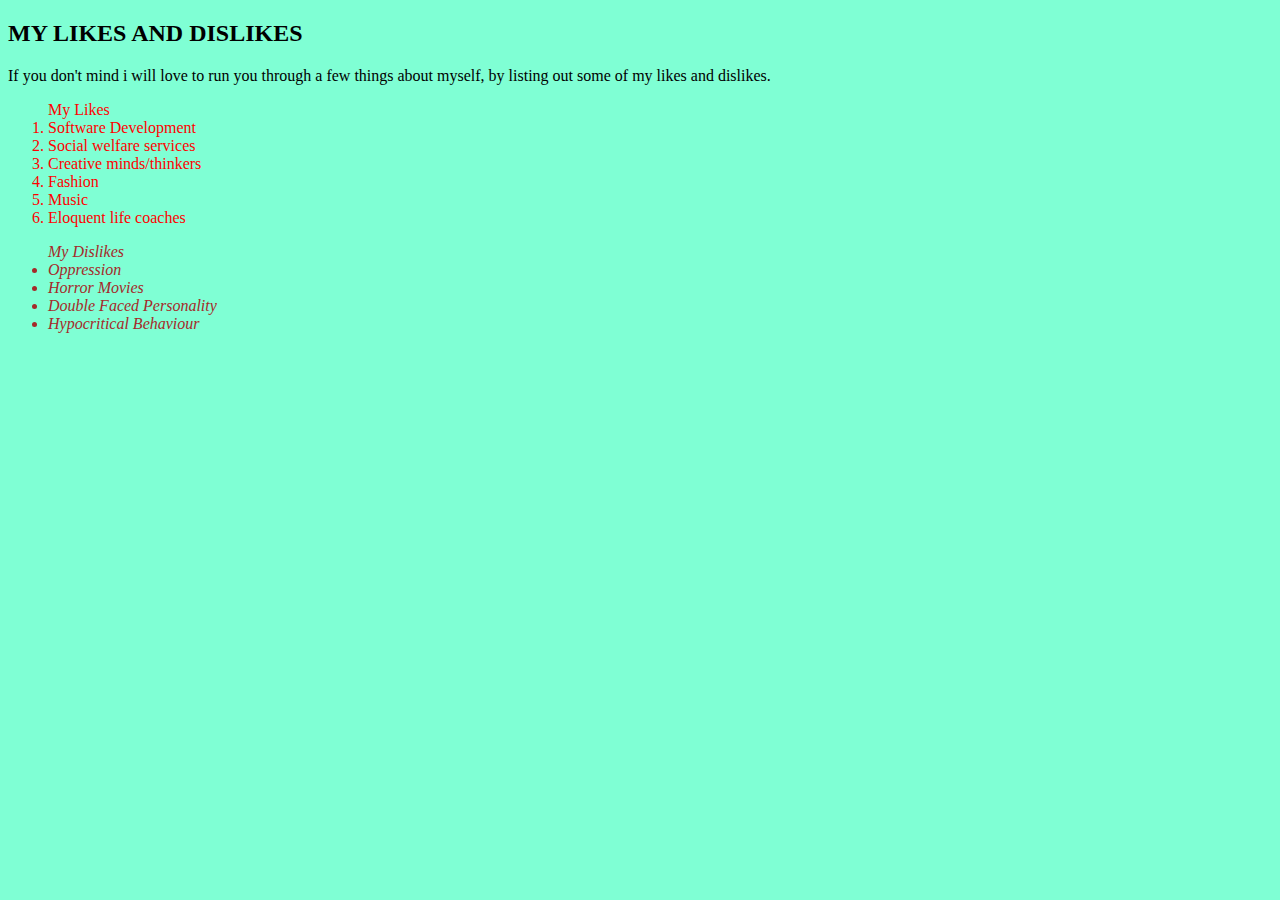
<file: inhspc.html>
<!DOCTYPE html>
<html lang="en">
<head>
    <meta charset="UTF-8">
    <meta http-equiv="X-UA-Compatible" content="IE=edge">
    <meta name="viewport" content="width=device-width, initial-scale=1.0">
    <title>Document</title>
    <link rel="stylesheet" href="./css/styles.css">
</head>
<body>
    <div class="Container">

        <h2><bold>MY LIKES AND DISLIKES</bold></h2>
        <p>If you don't mind i will love to run you through a few things about myself,
            by listing out some of my likes and dislikes.
        </p>
    
        <!-- This div will demonstrate inheritance 
        the class Container div is the parent while the other divs are the children -->
    
    
    
    <!-- The first div will demonstrate specificity since the id is more specified-->
    
    <div class="likes">
        <ol id="items">
        <header>My Likes</header>
            <li>Software Development</li>
            <li>Social welfare services</li>
            <li>Creative minds/thinkers</li>
            <li>Fashion</li>
            <li>Music</li>
            <li>Eloquent life coaches</li>
        </ol>
        </div>
        
        <div class="dislikes">
        <ul class="thick-dots">
            <header>My Dislikes</header>
            <li>Oppression</li>
            <li>Horror Movies</li>
            <li>Double Faced Personality</li>
            <li>Hypocritical Behaviour</li>
        </ul>
        </div>
    
        </div>    
</body>
</html>
</file>
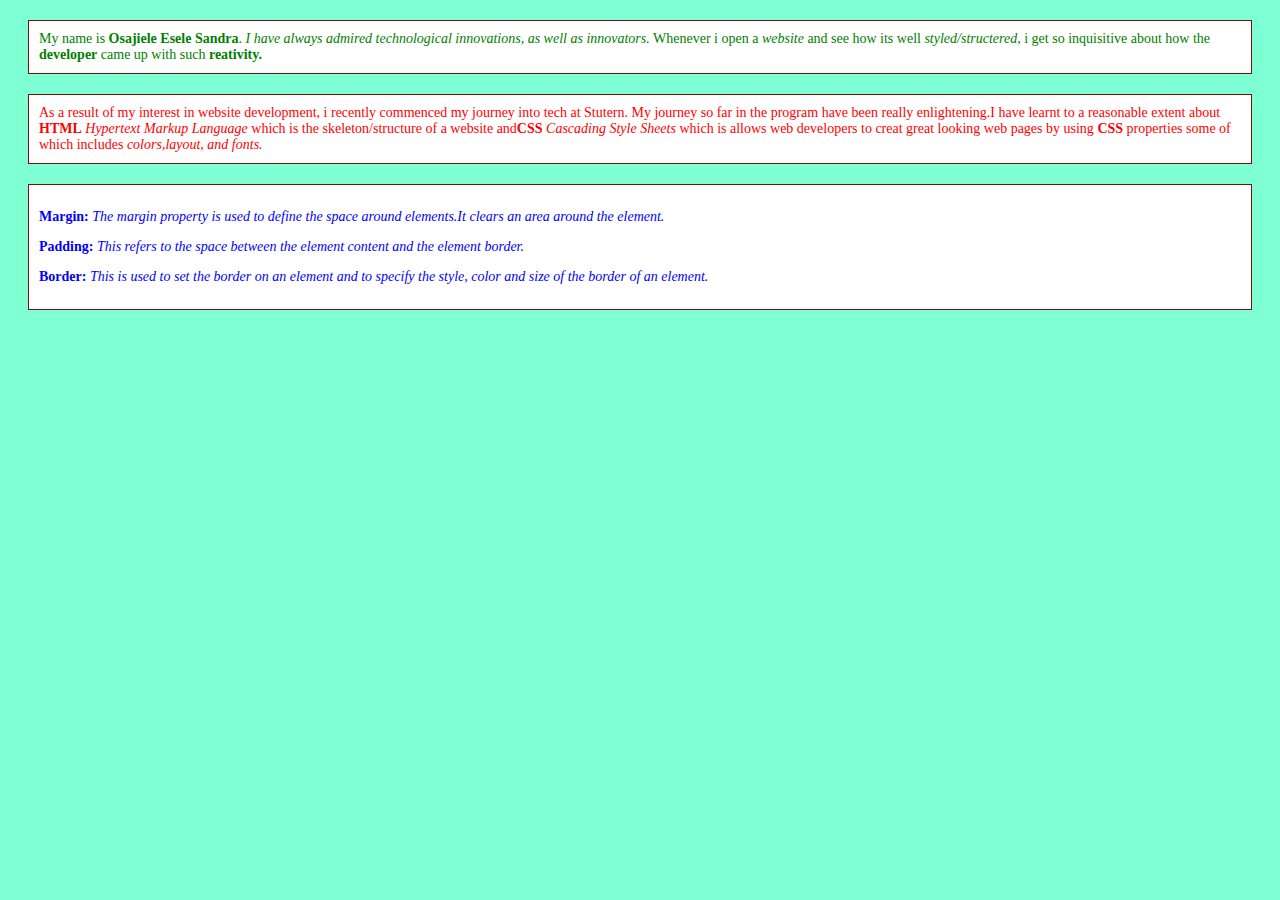
<file: MCP.html>
<!DOCTYPE html>
<html lang="en">
<head>
    <meta charset="UTF-8">
    <meta http-equiv="X-UA-Compatible" content="IE=edge">
    <meta name="viewport" content="width=device-width, initial-scale=1.0">
    <title>Document</title>
<link rel="stylesheet" href="./css/styles.css">

    
</head>
<body>
    <!--First Section-->

    <div class="about-me">
    
        <!--<h1 class="heading">First section</h1>-->

         <p class="pretty">
              My name is 
              <b>Osajiele Esele Sandra</b>.
 <em>I have always admired technological innovations, as well as innovators.</em>
 Whenever i open a <em>website</em> and see how its well <em>styled/structered,</em>
 i get so inquisitive about how the <b>developer</b> came up with such <b>reativity.</b>
         </p>
     </div>

 <!--Second Section-->
 
     <div class="knowledge">

         <!--<h1 class="heading">Second section</h1>-->

         <p class="pretty">
             As a result of my interest in website development, i recently commenced my journey into tech at Stutern.
             My journey so far in the program have been really enlightening.I have learnt to a reasonable extent 
             about <b>HTML</b> <em>Hypertext Markup Language</em> which is the skeleton/structure of a website and<b>CSS</b>
             <em>Cascading Style Sheets</em> which is allows web developers to creat great looking web pages by using 
             <b>CSS </b>properties some of which includes <em>colors,layout, and fonts.</em>
         </p>
     </div>
     <!--Third Section-->
      
     <div class="differences">

             <!--<h1 class="heading">Third section</h1>-->

             <div class="pretty">
             <p>
 <b>Margin:</b>
 <em>The margin property is used to define the space around elements.It clears an area around the element.</em>
             </p>
             <p>
                 <b>Padding:</b>
                 <em>This refers to the space between the element content and the element border.</em>
             </p>
             <p>
                 <b>Border:</b>
                 <em>This is used to set the border on an element and to specify the style, color and size of the border of an element. </em>
             </p>
             </div>
     </div>
</body>
</html>
</file>
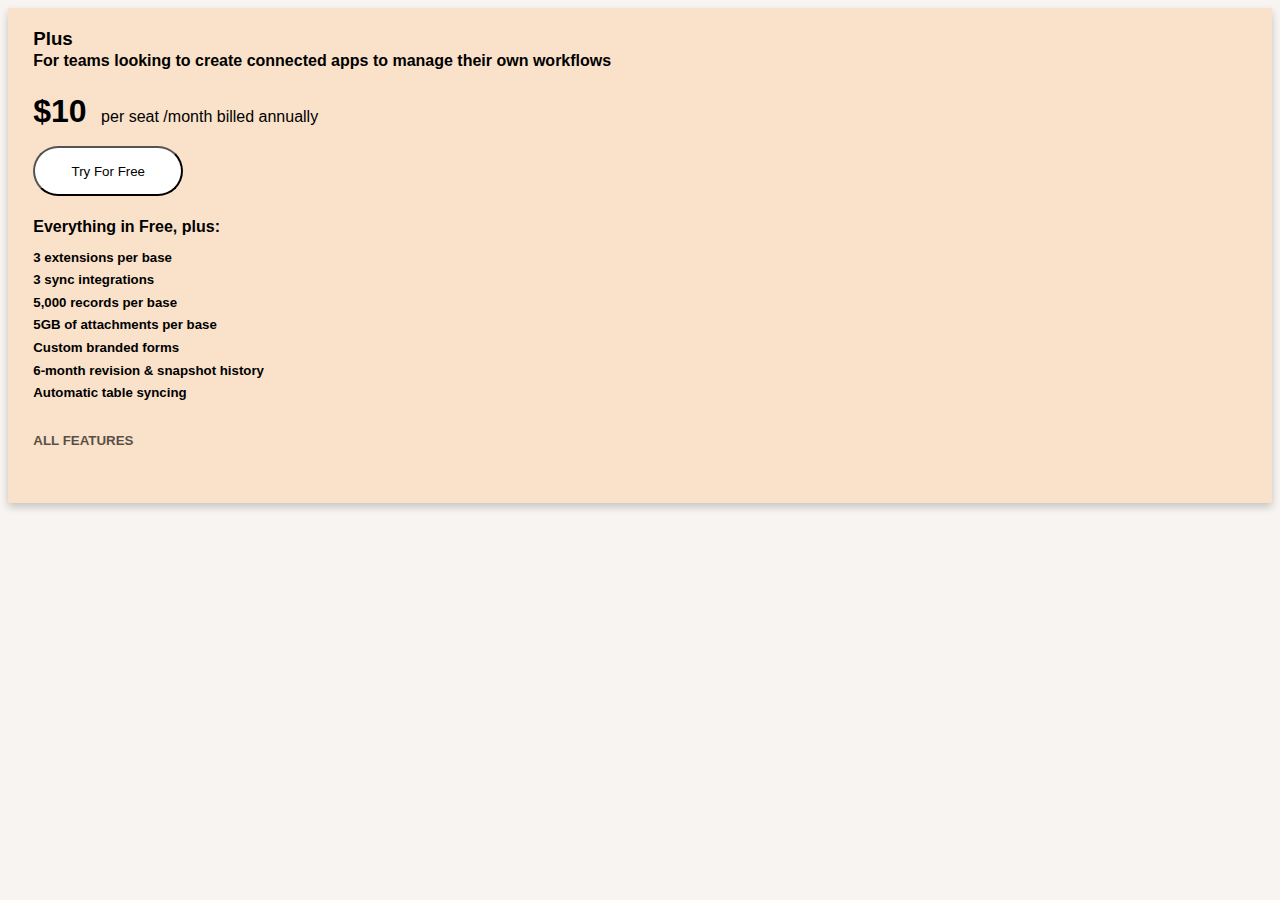
<file: Stuterncard.html>
<!DOCTYPE html>
<html lang="en">
<head>
    <meta charset="UTF-8">
    <meta http-equiv="X-UA-Compatible" content="IE=edge">
    <meta name="viewport" content="width=device-width, initial-scale=1.0">
    <title>Card</title>
    <style>
        html, body {
        background-color: #f7f4f1;
        font-family: 'Segoe UI', Tahoma, Geneva, Verdana, sans-serif;    
        }
        .card {
            box-shadow:  0 4px 8px 0 rgba(0,0,0,0.2);
            background-color: #fae2ca;
            padding-left: 2%;
            padding-top: 1%;
            padding-bottom: 3%;
        }
        .card-head {
            line-height: 0.2mm;
            font-weight: 300;
        }
        .les{
          border-radius: 25px;
          height: 50px;
          width: 150px;
          background-color: white;
        }
        .flower{
           line-height: 0.1mm;
        }
        .card-footer {
            font-size: smaller;
            font-weight: 600;
            opacity: 65%;
            line-height: 1.3cm;
        }
        .price-section {
            padding-top: 10px;
    
        }
        .price {
            font-weight: bold;
            font-size: xx-large;
            margin-right: 10px;
        }
</style>
</head>
<body>
    <main> 
        <div class="card">
            <div class="card-head">
                <div>
                    <h3>Plus</h3> 
                    <h4>For teams looking to create connected apps to manage their own workflows</h4>  
                   </div>
            </div>

            <div class="card-body">
                <p class="price-section">
                    <span class="price"> $10</span>
                    <span class="price-detail"> per seat /month billed annually</span>
                </p>

                <div>
                    <button class="les"> Try For Free</button>
                </div>

                <div class="container">
                    <h4>Everything in Free, plus:</h4>
                    <div class="flower">
                        <h5>3 extensions per base</h5>
                        <h5>3 sync integrations</h5>
                        <h5>5,000 records per base</h5>
                        <h5>5GB of attachments per base</h5>
                        <h5>Custom branded forms</h5>
                        <h5>6-month revision & snapshot history</h5>   
                        <h5>Automatic table syncing</h5>
                    </div>
                </div>
            </div>

            <div class="card-footer">
                 <a href=index.html target="_blank" style="text-decoration-line:none; color:black"> ALL FEATURES</a> 
                
            </div>
        </div>
    </main>
    
</body>
</html>
</file>
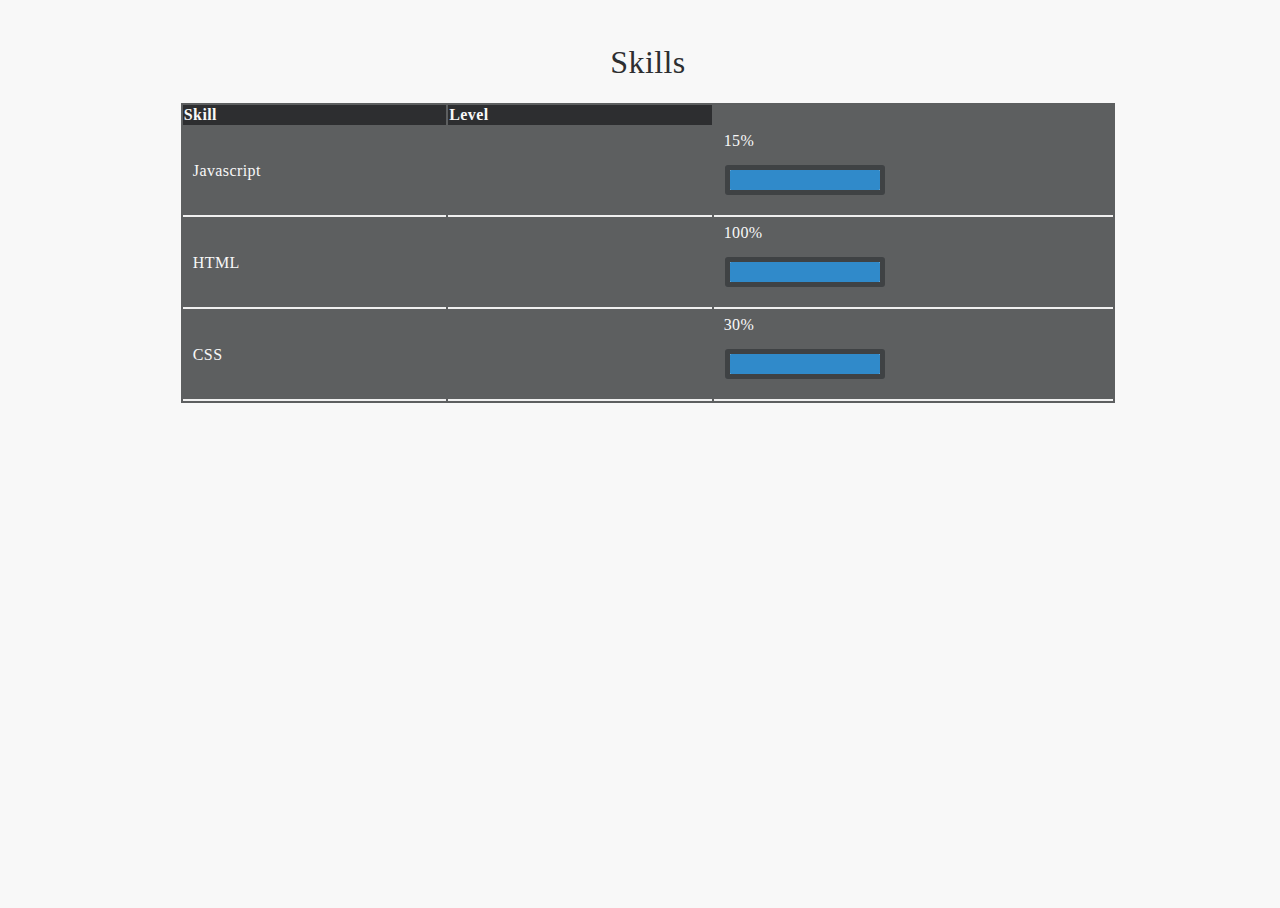
<file: Table css.html>
<!DOCTYPE html>
<html>
<head>
<meta name="viewport" content="width=device-width, initial-scale=1">
<style>

html, body {
 width: 100%;
 height: 100%;
 overflow-x: auto;
 background: #F8F8F8;
 color: #2D2E30;
 font-family: "Open Sans";
 font-weight: 300;
 letter-spacing: .4px;
}
h1, p {
	font-weight: 400;
    letter-spacing: .4px;
}

.container {
	border-radius: 3px;
    width: 73%;
    margin: 10px auto;
    text-align: center;
    padding: 5px;
    padding-bottom: 20px;
    overflow: hidden;
}
table {
 width: 100%;
 background: #5D5F60;
 color: #F8F8F8;
}
thead tr td {
  font-weight: 400;
  text-align: center;
}
thead {
 background: #2D2E30;
}

tr {
 text-align: left;
 overflow: hidden;
}

td {
 padding: 5px 10px;
 border-bottom: solid 2px #f0f0f0;
 width: 100px;
}

tbody td:nth-child(2) .percent{
  text-align:center;
  margin-left: 15%;
}

.bar {
 width: 150px;
 height: 20px;
 border: solid 5px #3F4244;
 border-radius: 3px;
 margin: 15px 1px;
 overflow: hidden;
 background: #f0f0f0;
}
.fill {
 max-width: 100%;
 height: 100%; 
}

.one .fill {
	width: 0%;
    background: #308ACA;
    border-radius: 1px;
    animation: barOne .4s linear;
    -webkit-animation: barOne .4s linear;
}

</style>

</head>

<body>

<div class="container">
  <div class="skills">
  	<h1>Skills</h1>
    <table>
    <thead>
      <tr>
        <th>Skill</th>
        <th>Level</th>
      </tr>
  	</thead>
    <tbody>
      <tr>
          <td>Javascript<td>
          <td>
            <span class="percent">15%<span>
            <div class="bar one">
              <div class="fill" style="width:100%;"></div>
            </div>
          </td>
      </tr>
      <tr>
          <td>HTML<td>
          <td>
            <span class="percent">100%<span>
            <div class="bar one">
              <div class="fill" style="width:100%;"></div>
            </div>
          </td>
      </tr>
      <tr>
          <td>CSS<td>
          <td>
            <span class="percent">30%<span>
            <div class="bar one">
              <div class="fill" style="width:100%"></div>
            </div>
          </td>
      </tr>
    </tbody>
    </table>
  </div>
</div>
</body>
</html>
</file>
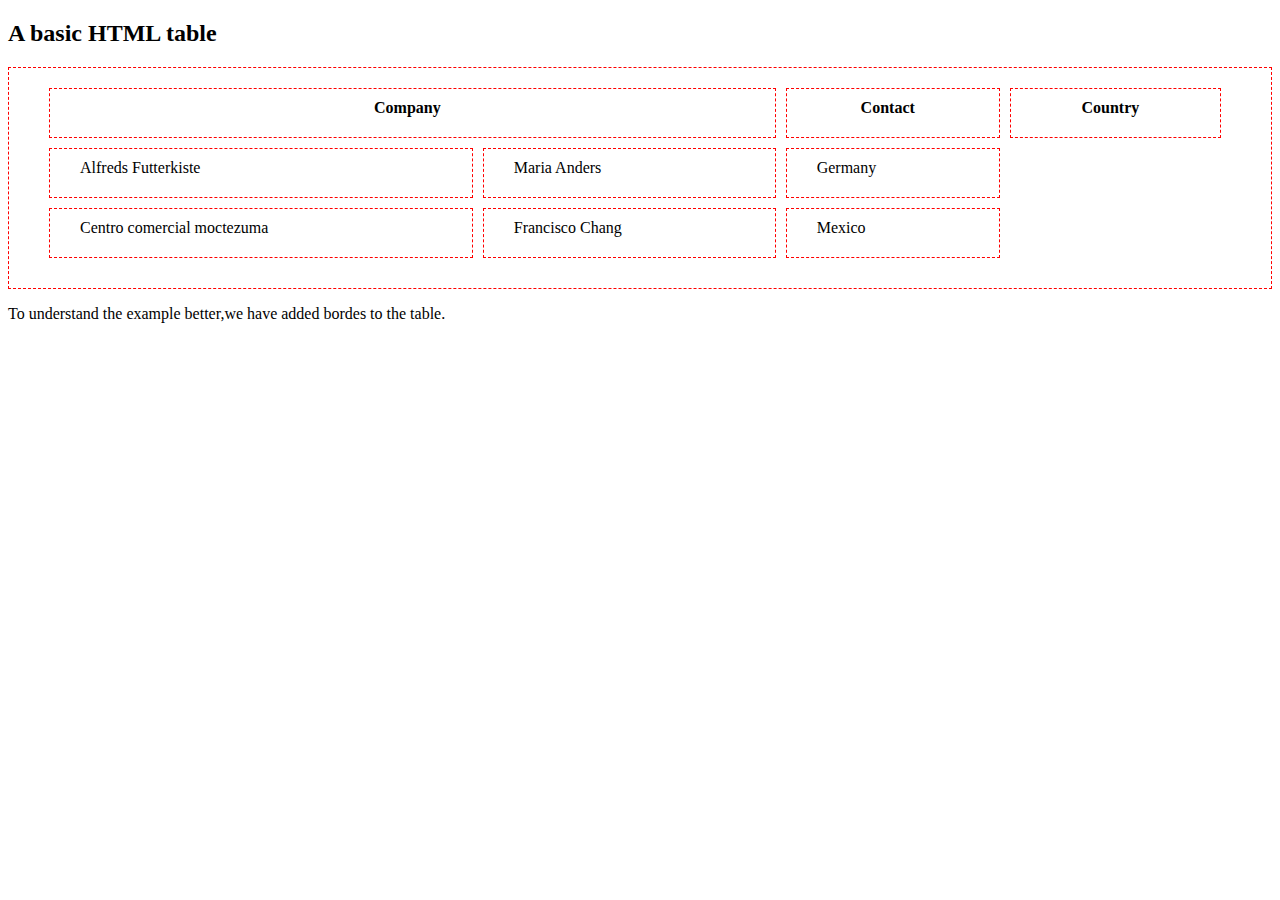
<file: Table.html>
<!DOCTYPE html>
<style>
table, th, td {
border:1px dashed red;
padding-top: 10px;
padding-bottom: 20px;
padding-left: 30px;
padding-right: 40px;
border-spacing: 10px;
    }
</style>
<body>
    <h2>A basic HTML table</h2>
    <table style="width:100%">
    <tr>
        <th colspan="2">Company</th>
        <th>Contact</th>
        <th>Country</th>
    </tr>
    <tr>
        <td>Alfreds Futterkiste</td>
        <td>Maria Anders</td>
        <td>Germany</td>
    </tr>
    <tr>
        <td>Centro comercial moctezuma</td>
        <td>Francisco Chang</td>
        <td>Mexico</td>
    </tr>
    </table>
    <p>To understand the example better,we have added bordes to the table.</p>
</body>
</file>
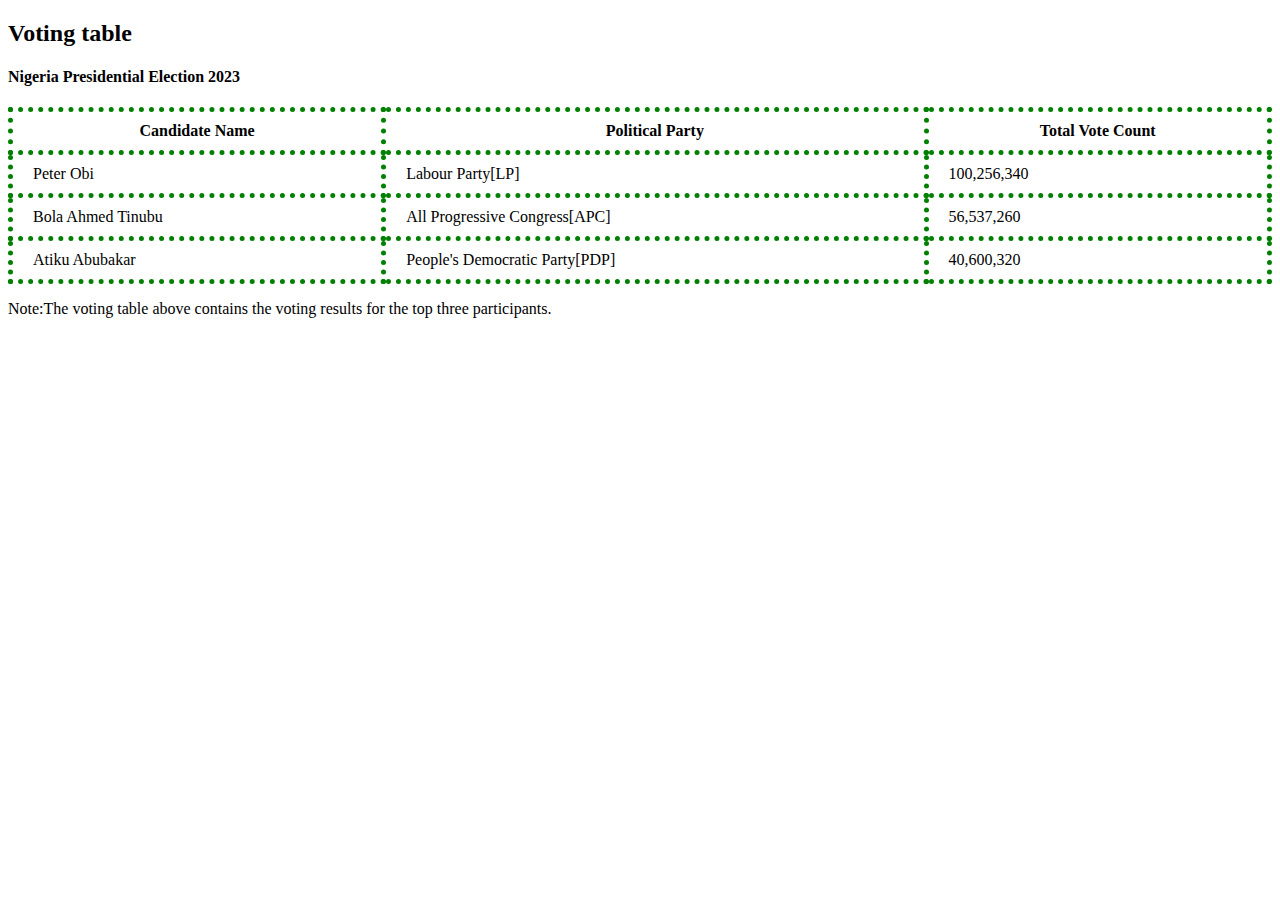
<file: Voting table.html>
<!DOCTYPE html>
<html lang="en">
    <head>
        <title>A Basic HTML Voting Table</title>
    </head>
<style>
    table, th, td {
        border:5px dotted green;
        padding-top:10px;
        padding-bottom:10px;
        padding-left:20px;
        padding-right:20px;
        border-collapse: collapse;
    }
</style>
<body>

<h2>Voting table</h2>
<h4>Nigeria Presidential Election 2023</h4>

<table style="width:100%">
    <tr> 
        <th>Candidate Name</th>
        <th>Political Party</th>
        <th>Total Vote Count</th>
   </tr>
   <tr>
        <td>Peter Obi</td>
         <td>Labour Party[LP]</td>
         <td>100,256,340</td>
   </tr>
   <tr>
    <td>Bola Ahmed Tinubu</td>
    <td>All Progressive Congress[APC]</td>
    <td>56,537,260</td>
   </tr>
   <tr>
    <td>Atiku Abubakar</td>
    <td>People's Democratic Party[PDP]</td>
    <td>40,600,320</td>
   </tr>
   </table>
   <p>Note:The voting table above contains the voting results for the top three participants.</p>
</body>
</html>
</file>
<file: css/styles.css>
.container{
    background-color: rgb(16, 222, 153);
/* An example of inheritance - class Container which is the parent extend's it
properties to the child */
}

.likes{
    /* background-color: rgb(16, 222, 153); */
    color: blue;
        /* Because id items is more specific, the color blue will not be displayed on the text */
}
#items{
    color: #ff0000;
    font-family: Tahoma;
    font-size: medium;
    font-weight: lighter;
}
.dislikes{
    font-size: medium;
    font-style: italic;
    font-weight: lighter;
    /* background-color: bisque; */
}
.thick-dots{
    color: brown;
}


body{
    background-color: aquamarine;
}

.pretty {
    padding: 10px 10px;
    margin: 20px 20px;
    border: 1px solid rgb(126, 9, 9);
    font-size: 14px;
    background-color: white;  
}

.about-me{
    color: green;
}

.knowledge{
    color: red;
}

.differences{
    color: blue;
}
/*.heading{
    font-size:18px;
}
*/
</file>
